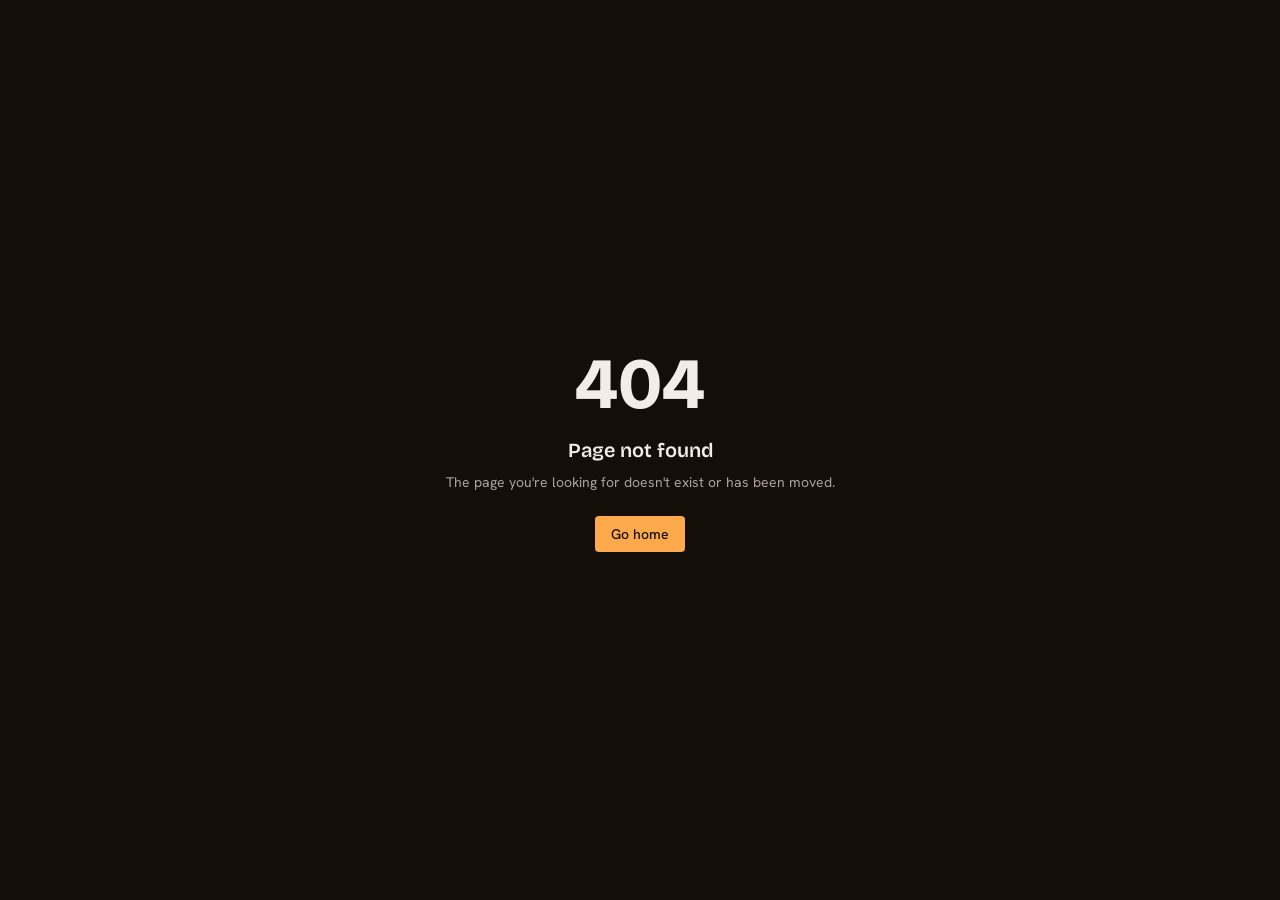
<file: index.html>
<!DOCTYPE html><html lang="pt-BR"><head><meta charSet="utf-8"/><meta name="viewport" content="width=device-width, initial-scale=1"/><link rel="stylesheet" href="/assets/styles-BrN1JZFh.css" data-precedence="default"/><link rel="stylesheet" href="https://fonts.googleapis.com/css2?family=Bricolage+Grotesque:opsz,wght@12..96,300..800&amp;family=Hanken+Grotesk:wght@400;500;600;700&amp;display=swap" data-precedence="default"/><title>TheroTV Player — Sua lista, finalmente do seu jeito</title><meta name="description" content="Conheça o TheroTV Player, organize sua playlist IPTV, compare os planos, use a versão web e veja como instalar no Android, Android TV, iPhone, Mac, Windows e Linux."/><meta property="og:title" content="TheroTV Player — Sua lista, finalmente do seu jeito"/><meta property="og:description" content="Sua playlist IPTV em uma biblioteca de verdade. Compare os planos do player, use a versão web e compartilhe perfis com a família."/><meta property="og:type" content="website"/><meta property="og:image" content="https://api.thero.live/og-convite.png"/><meta property="og:image:width" content="1200"/><meta property="og:image:height" content="630"/><meta property="og:image:alt" content="TheroTV"/><meta name="twitter:card" content="summary_large_image"/><meta name="twitter:image" content="https://api.thero.live/og-convite.png"/><link rel="modulepreload" href="/assets/index-7FLkwbLt.js"/><link rel="modulepreload" href="/assets/routes-C5IYuOXv.js"/><link rel="modulepreload" href="/assets/createLucideIcon-piy05_Op.js"/><link rel="preconnect" href="https://fonts.googleapis.com"/><link rel="preconnect" href="https://fonts.gstatic.com" crossorigin="anonymous"/><link rel="icon" href="/favicon.ico" type="image/x-icon"/></head><body><!--$--><!--$--><!--/$--><script>(function(a,f){let l;try{l=JSON.parse(sessionStorage.getItem(a)||"{}")}catch{return}const n=l?.[f||history.state?.__TSR_key];let c=!1;for(const t in n){const e=n[t],o=e?.scrollX,s=e?.scrollY;if(Number.isFinite(o)&&Number.isFinite(s)){if(t==="window")scrollTo(o,s),c=!0;else if(t)try{const r=document.querySelector(t);r&&(r.scrollLeft=o,r.scrollTop=s)}catch{}}}if(c)return;const i=location.hash.slice(1);if(i){const t=history.state?.__hashScrollIntoViewOptions??!0;if(t){const e=document.getElementById(i);e&&e.scrollIntoView(t)}return}scrollTo(0,0)})("tsr-scroll-restoration-v1_3");document.currentScript.remove()</script><!--/$--><script data-tsr-stream-part="">(self.$R=self.$R||{})["tsr"]=[];self.$_TSR={h(){this.hydrated=!0,this.c()},e(){this.streamEnded=!0,this.c()},c(){this.hydrated&&this.streamEnded&&(delete self.$_TSR,delete self.$R.tsr)},p(e){this.initialized?e():this.buffer.push(e)},buffer:[]};$_TSR.router=($R=>$R[0]={manifest:$R[1]={routes:$R[2]={__root__:$R[3]={preloads:$R[4]=["/assets/index-7FLkwbLt.js"],scripts:$R[5]=[$R[6]={attrs:$R[7]={type:"module",async:!0,src:"/assets/index-7FLkwbLt.js"}}]}}},matches:$R[8]=[$R[9]={i:"__root__ ",u:1793213544657,s:"success",ssr:!0}]})($R["tsr"]);$_TSR.e();{let s=document.currentScript,p;while((p=s.previousElementSibling)&&p.hasAttribute('data-tsr-stream-part'))p.remove();s.remove()}</script><script type="module" async="" src="/assets/index-7FLkwbLt.js"></script><script>document.currentScript.remove();/*$tsr-stream-boundary*/</script></body></html>
</file>
